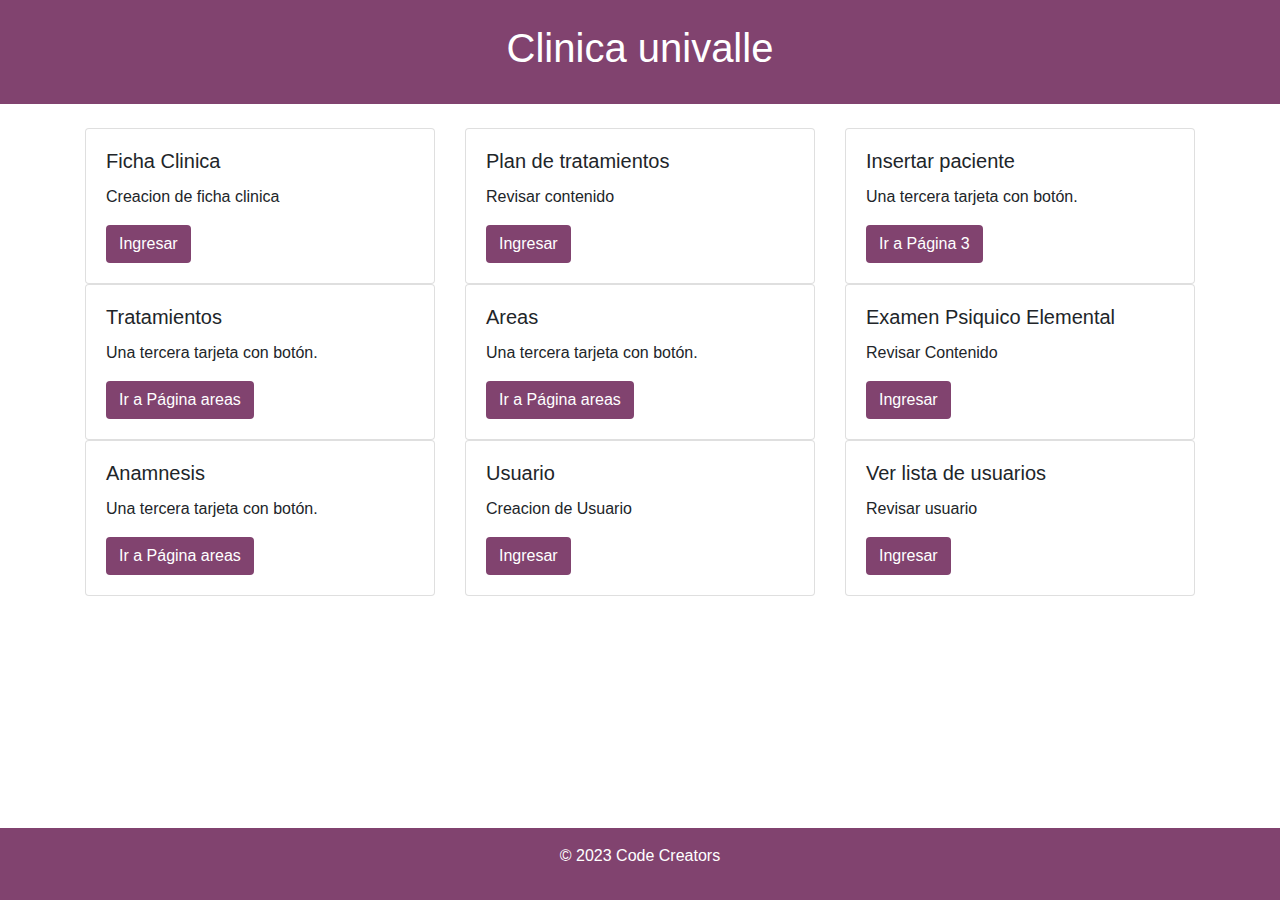
<file: index.html>
<!DOCTYPE html>
<html lang="es">
<head>
    <meta charset="UTF-8">
    <meta name="viewport" content="width=device-width, initial-scale=1.0">
    <title>Menu de navegacion</title>
    <!-- Agrega enlaces a los archivos CSS de Bootstrap -->
    <link rel="stylesheet" href="css/styleIndex.css" type="text/css" media="all">

    <link rel="stylesheet" href="https://maxcdn.bootstrapcdn.com/bootstrap/4.5.2/css/bootstrap.min.css">
</head>
<body>
    <!-- Encabezado -->
    <header class="text-white text-center py-4" id="titulo">
        <h1>Clinica univalle</h1>
    </header>

    <!-- Contenido principal -->
    <div class="container mt-4">
        <div class="row">
            <!-- Tarjeta 1 -->
            <div class="col-md-4">
                <div class="card">
                    
                    <div class="card-body">
                        <h5 class="card-title">Ficha Clinica</h5>
                        <p class="card-text">Creacion de ficha clinica</p>
                        <a href="./php/ficha_clinica/" id="btn1">Ingresar</a>
                    </div>
                </div>
            </div>

            <!-- Tarjeta 2 -->
            <div class="col-md-4">
                <div class="card">
                    
                    <div class="card-body">
                        <h5 class="card-title">Plan de tratamientos</h5>
                        <p class="card-text">Revisar contenido</p>
                        <a href="php/plan_tratamiento/planTratamientos.php" id="btn1">Ingresar</a>
                    </div>
                </div>
            </div>

            <!-- Tarjeta 3 -->
            <div class="col-md-4">
                <div class="card">
                    
                    <div class="card-body">
                        <h5 class="card-title">Insertar paciente</h5>
                        <p class="card-text">Una tercera tarjeta con botón.</p>
                        <a href="php/pacienteNuevoIngreso.php" id="btn1">Ir a Página 3</a>
                    </div>
                </div>
            </div>

            <div class="col-md-4">
                <div class="card">
                    
                    <div class="card-body">
                        <h5 class="card-title">Tratamientos</h5>
                        <p class="card-text">Una tercera tarjeta con botón.</p>
                        <a href="php/tratamientos/" id="btn1">Ir a Página areas</a>
                    </div>
                </div>
            </div>
            <div class="col-md-4">
                <div class="card">
                    
                    <div class="card-body">
                        <h5 class="card-title">Areas</h5>
                        <p class="card-text">Una tercera tarjeta con botón.</p>
                        <a href="php/areas/" id="btn1">Ir a Página areas</a>
                    </div>
                </div>
            </div>
            <div class="col-md-4">
                <div class="card">
                    
                    <div class="card-body">
                        <h5 class="card-title">Examen Psiquico Elemental</h5>
                        <p class="card-text">Revisar Contenido</p>
                        <a href="php/indexExamen.php" id="btn1">Ingresar</a>
                    </div>
                </div>
            </div>
            <div class="col-md-4">
                <div class="card">
                    
                    <div class="card-body">
                        <h5 class="card-title">Anamnesis</h5>
                        <p class="card-text">Una tercera tarjeta con botón.</p>
                        <a href="php/examen_clinico/" id="btn1">Ir a Página areas</a>
                    </div>
                </div>
            </div>

            <!-- Tarjeta 1 -->
            <div class="col-md-4">
                <div class="card">
                    
                    <div class="card-body">
                        <h5 class="card-title">Usuario</h5>
                        <p class="card-text">Creacion de Usuario</p>
                        <a href="php/CreandoUsuario/registrPersona.html" id ="btn1">Ingresar</a>
                    </div>
                </div>
            </div>

            <!-- Tarjeta 2 -->
            <div class="col-md-4">
                <div class="card">
                    
                    <div class="card-body">
                        <h5 class="card-title">Ver lista de usuarios</h5>
                        <p class="card-text">Revisar usuario</p>
                        <a href="php/CreandoUsuario/index.php" id ="btn1">Ingresar</a>
                    </div>
                </div>
            </div>
        </div>
    </div>

    <!-- Pie de página -->
    <footer id="pie" class=" text-white text-center py-3 fixed-bottom">
        <p>&copy; 2023 Code Creators</p>
    </footer>

    <!-- Agrega enlaces a los archivos JS de Bootstrap y jQuery (opcional) -->
    <script src="https://code.jquery.com/jquery-3.5.1.slim.min.js"></script>
    <script src="https://cdn.jsdelivr.net/npm/@popperjs/core@2.5.3/dist/umd/popper.min.js"></script>
    <script src="https://stackpath.bootstrapcdn.com/bootstrap/4.5.2/js/bootstrap.min.js"></script>
</body>
</html>
</file>
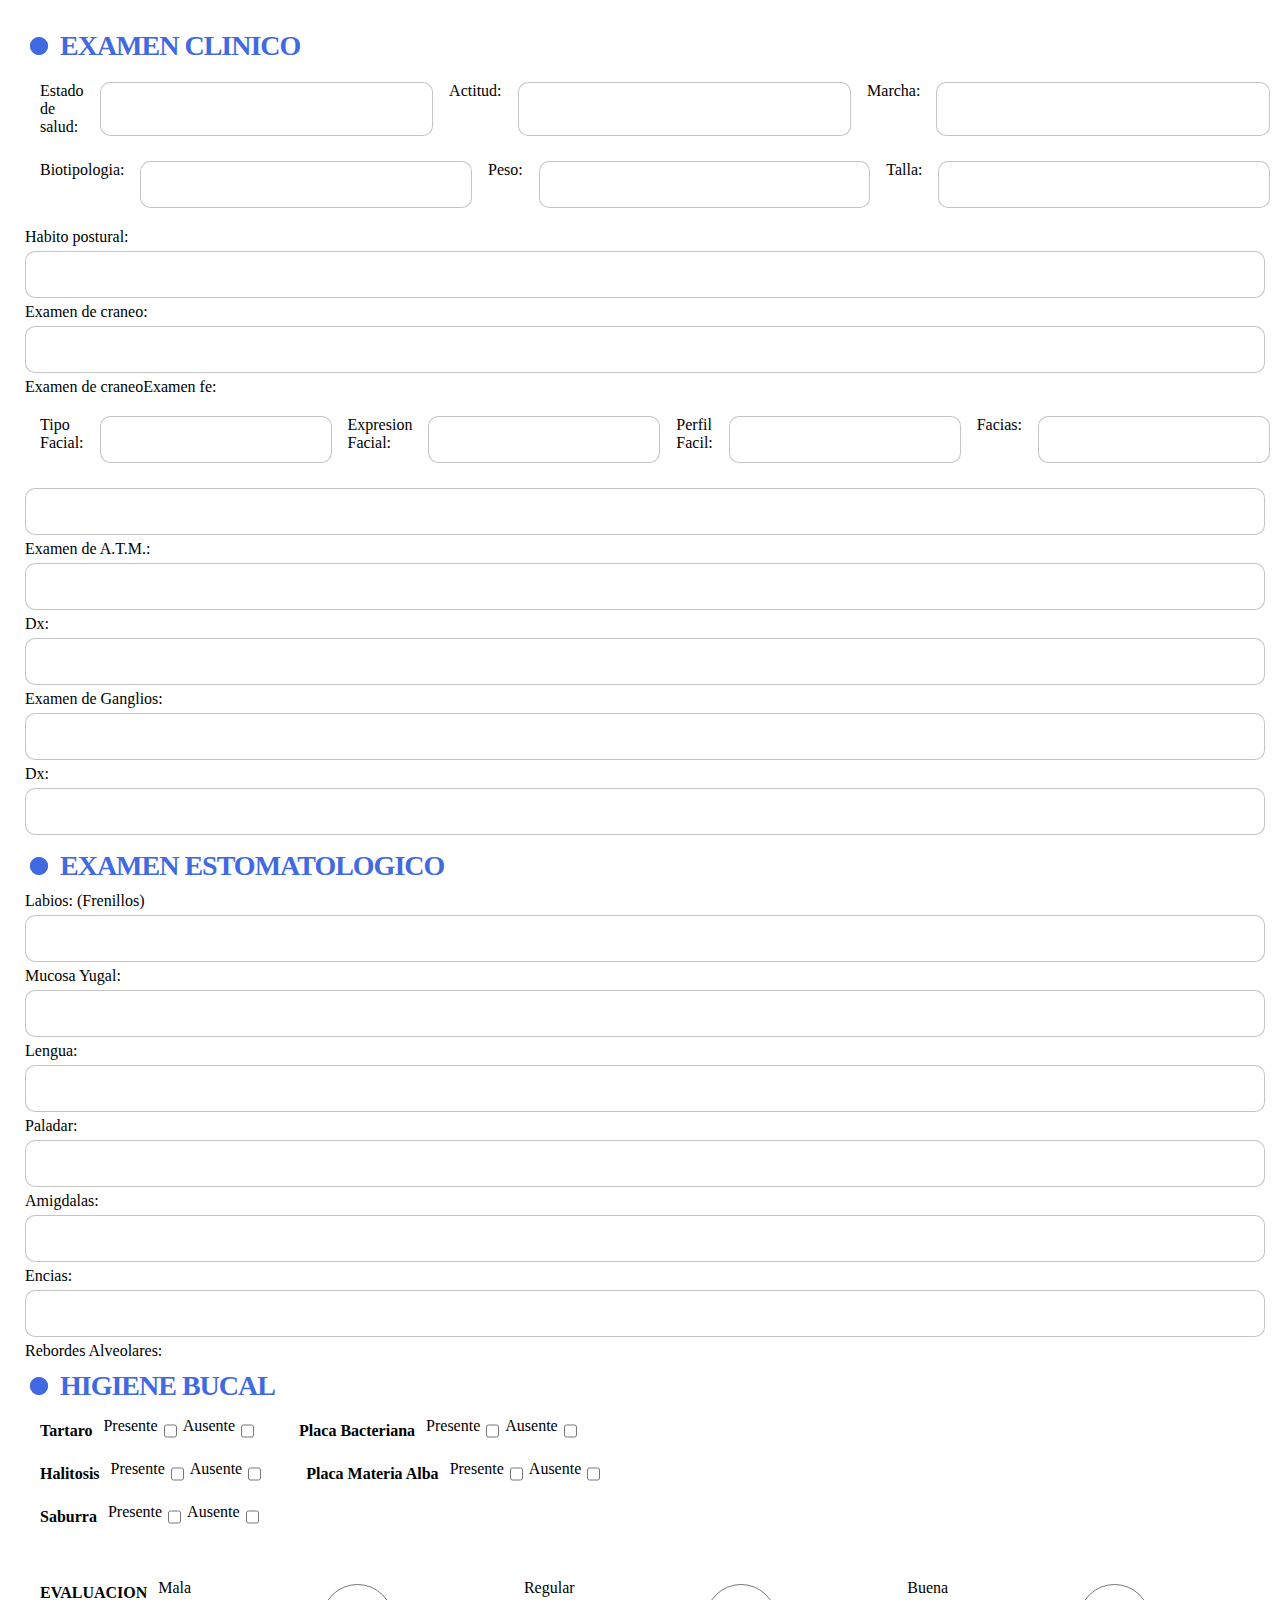
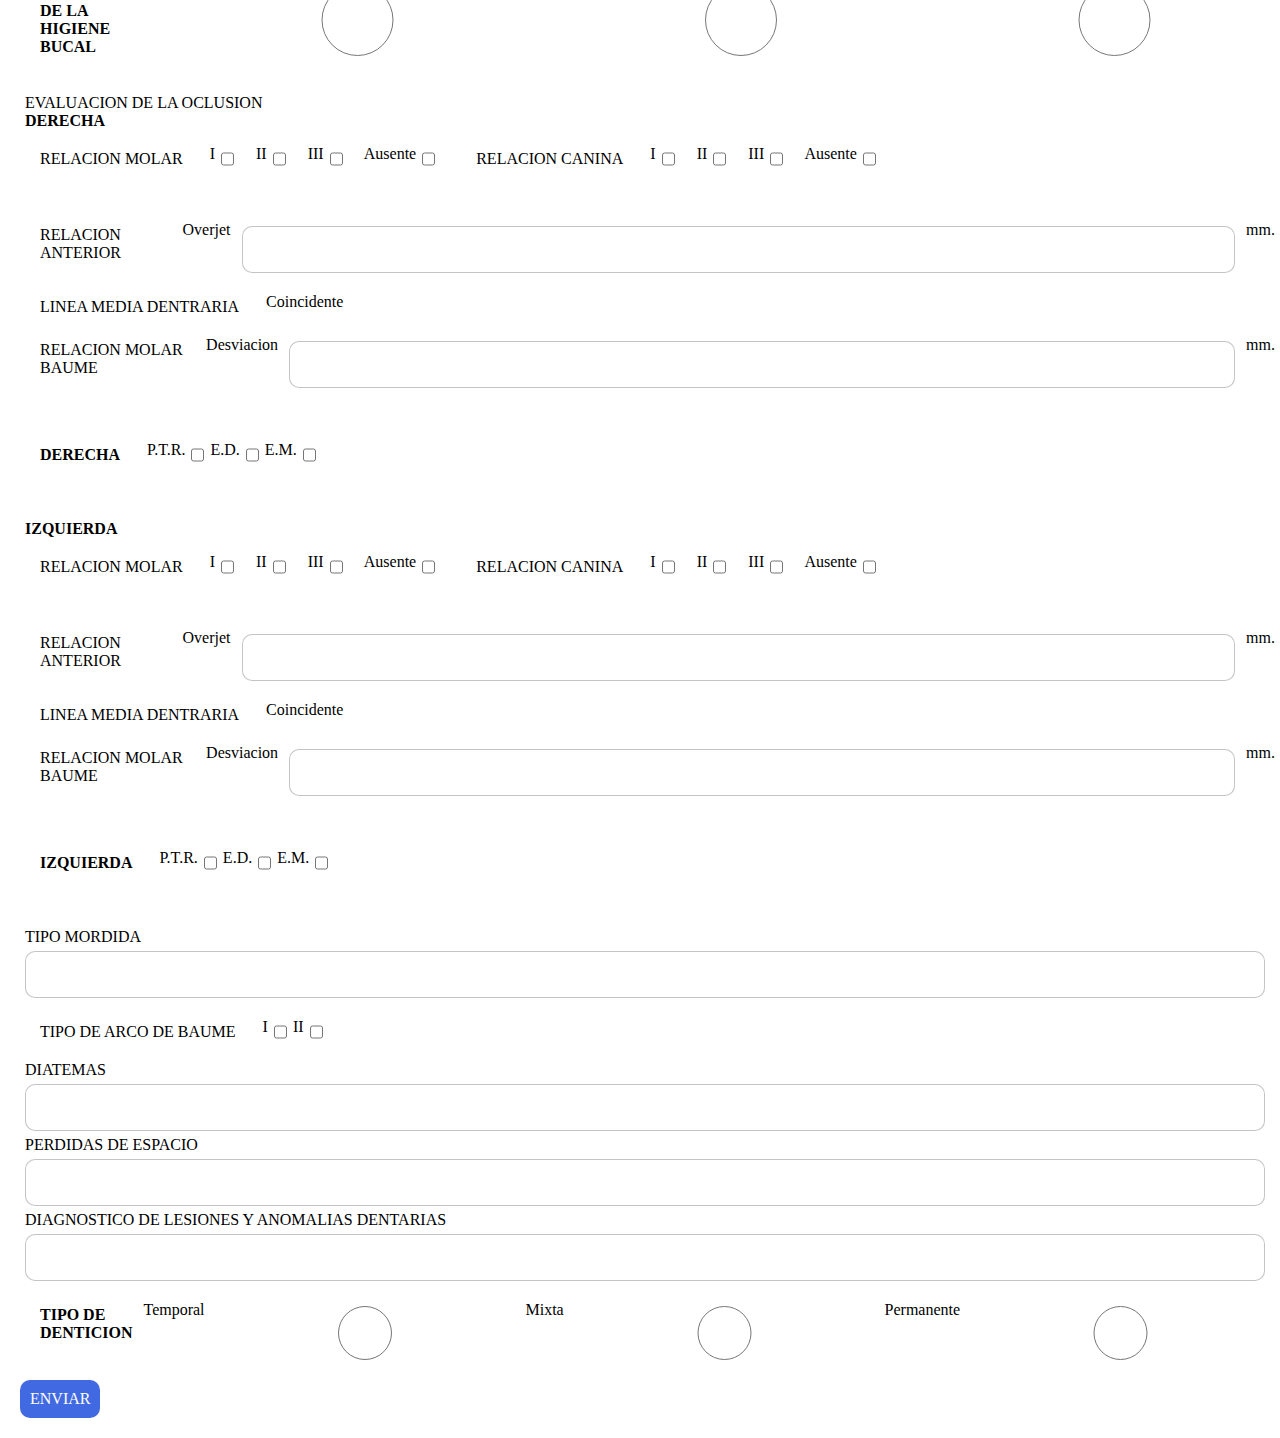
<file: php/forms.html>
<!DOCTYPE html>
<html lang="en">
<head>
    <meta charset="UTF-8">
    <meta name="viewport" content="width=device-width, initial-scale=1.0">
    <title>Formulario1</title>
    <link rel="stylesheet" href="style.css" type="text/css" media="all">

    <style>
    
    </style>
</head>
<body>
    <div class="container">
        <form class="form" method="post">
            <p class="title">EXAMEN CLINICO</p>
            <div class="flex">
                <label>
                    Estado de salud:
                </label>
                <input required="" placeholder="" type="text" class="input" name="EstadoSalud"> 
                <label>
                    Actitud:
                </label>
                <input required="" placeholder="" type="text" class="input">
                <label>
                    Marcha:
                </label>
                <input required="" placeholder="" type="text" class="input">
            </div>
            <div class="flex">
                <label>
                    Biotipologia:
                </label>
                <input required="" placeholder="" type="text" class="input"> 
        
                <label>
                    Peso:
                </label>
                <input required="" placeholder="" type="number" class="input"> 

                <label>
                    Talla:
                </label>
                <input required="" placeholder="" type="number" class="input"> 
            </div>

            <label>
                Habito postural:
            </label>
            <input required="" placeholder="" type="text" class="input"> 
            <label>
                Examen de craneo:
            </label>
            <input required="" placeholder="" type="text" class="input">
            <label>
                Examen de craneoExamen fe:
            </label>

            <div class="flex">
                <label>
                    Tipo Facial:
                </label>
                <input required="" placeholder="" type="text" class="input"> 
        
                <label>
                    Expresion Facial:
                </label>
                <input required="" placeholder="" type="text" class="input"> 

                <label>
                    Perfil Facil:
                </label>
                <input required="" placeholder="" type="text" class="input">

                <label>
                    Facias:
                </label>
                <input required="" placeholder="" type="text" class="input"> 
            </div>

            <input required="" placeholder="" type="text" class="input">
            <label>
                Examen de A.T.M.:
            </label>
            <input required="" placeholder="" type="text" class="input">
            <label>
                Dx:
            </label>
            <input required="" placeholder="" type="text" class="input">
            <label>
                Examen de Ganglios:
            </label>
            <input required="" placeholder="" type="text" class="input">
            <label>
                Dx:
            </label>
            <input required="" placeholder="" type="text" class="input">

            <p class="title">EXAMEN ESTOMATOLOGICO</p>
            <label>
                Labios: (Frenillos)
            </label>
            <input required="" placeholder="" type="text" class="input">
            <label>
                Mucosa Yugal:
            </label>
            <input required="" placeholder="" type="text" class="input">
            <label>
                Lengua:
            </label>
            <input required="" placeholder="" type="text" class="input">
            <label>
                Paladar:
            </label>
            <input required="" placeholder="" type="text" class="input">
            <label>
                Amigdalas: 
            </label>
            <input required="" placeholder="" type="text" class="input">
            <label>
                Encias:
            </label>
            <input required="" placeholder="" type="text" class="input">
            <label>
                Rebordes Alveolares:
            </label>
            
            <p class="title">HIGIENE BUCAL</p>

            <div class="flex">
                <label>
                    <b>Tartaro</b> 
                 </label>
                 Presente <input required="" placeholder="" type="checkbox"> 
                 Ausente <input required="" placeholder="" type="checkbox">
                 &nbsp;&nbsp;&nbsp;&nbsp;&nbsp;&nbsp;&nbsp;
                <label>
                   <b>Placa Bacteriana</b> 
                </label>
                Presente <input required="" placeholder="" type="checkbox"> 
                Ausente <input required="" placeholder="" type="checkbox">
                 
            </div>
            
            <div class="flex">
                <label>
                    <b>Halitosis</b> 
                 </label>
                 Presente <input required="" placeholder="" type="checkbox"> 
                 Ausente <input required="" placeholder="" type="checkbox">
                 &nbsp;&nbsp;&nbsp;&nbsp;&nbsp;&nbsp;&nbsp;
                 <label>
                    <b>Placa Materia Alba</b> 
                 </label>
                 Presente <input required="" placeholder="" type="checkbox"> 
                 Ausente <input required="" placeholder="" type="checkbox">
            </div>
            <div class="flex">
                <label>
                    <b>Saburra</b> 
                 </label>
                 Presente <input required="" placeholder="" type="checkbox"> 
                 Ausente <input required="" placeholder="" type="checkbox">
            </div>
            
            </br>
            <div class="flex">
                <label>
                    <b>EVALUACION DE LA HIGIENE BUCAL</b> 
                    &nbsp;&nbsp;&nbsp;
                 </label>
                 Mala<input required="" placeholder="" type="radio" class="input" name="hig">
                 Regular<input required="" placeholder="" type="radio" class="input" name="hig">
                 Buena<input required="" placeholder="" type="radio" class="input" name="hig">
            </div>
            </br>
            <label>
                    EVALUACION DE LA OCLUSION
            </label>
            </br>
            <label>
                <b>DERECHA</b> 
             </label>
            <div class="flex">
                <label>
                    RELACION MOLAR
                 </label>
                 &nbsp;&nbsp;&nbsp;
                 I <input required="" placeholder="" type="checkbox">
                 &nbsp;&nbsp;&nbsp; 
                 II <input required="" placeholder="" type="checkbox">
                 &nbsp;&nbsp;&nbsp;
                 III <input required="" placeholder="" type="checkbox">
                 &nbsp;&nbsp;&nbsp; 
                 Ausente <input required="" placeholder="" type="checkbox">
                 &nbsp;&nbsp;&nbsp;&nbsp;&nbsp;&nbsp;
                 <label>
                    RELACION CANINA
                 </label>
                 &nbsp;&nbsp;&nbsp;
                 I <input required="" placeholder="" type="checkbox">
                 &nbsp;&nbsp;&nbsp; 
                 II <input required="" placeholder="" type="checkbox">
                 &nbsp;&nbsp;&nbsp;
                 III <input required="" placeholder="" type="checkbox">
                 &nbsp;&nbsp;&nbsp; 
                 Ausente <input required="" placeholder="" type="checkbox">
            </div>
        </br>
            <div class="flex">
                <label>
                    RELACION ANTERIOR
                </label>
                Overjet<input required="" placeholder="" type="text" class="input">mm.
            </div>
            <div class="flex">
                <label>
                    LINEA MEDIA DENTRARIA 
                </label>&nbsp;&nbsp;&nbsp;
                Coincidente
            </div>
            <div class="flex">
                <label>
                    RELACION MOLAR BAUME 
                </label>
                Desviacion<input required="" placeholder="" type="text" class="input">mm.
            </div>
            <br>
            <div class="flex">
                <label>
                    <b>DERECHA</b> 
                 </label>&nbsp;&nbsp;&nbsp;
                 P.T.R. <input required="" placeholder="" type="checkbox"> 
                 E.D. <input required="" placeholder="" type="checkbox">
                 E.M. <input required="" placeholder="" type="checkbox">
            </div>
            <br><br>


            <label>
                <b>IZQUIERDA</b> 
             </label>
            <div class="flex">
                <label>
                    RELACION MOLAR
                 </label>
                 &nbsp;&nbsp;&nbsp;
                 I <input required="" placeholder="" type="checkbox">
                 &nbsp;&nbsp;&nbsp; 
                 II <input required="" placeholder="" type="checkbox">
                 &nbsp;&nbsp;&nbsp;
                 III <input required="" placeholder="" type="checkbox">
                 &nbsp;&nbsp;&nbsp; 
                 Ausente <input required="" placeholder="" type="checkbox">
                 &nbsp;&nbsp;&nbsp;&nbsp;&nbsp;&nbsp;
                 <label>
                    RELACION CANINA
                 </label>
                 &nbsp;&nbsp;&nbsp;
                 I <input required="" placeholder="" type="checkbox">
                 &nbsp;&nbsp;&nbsp; 
                 II <input required="" placeholder="" type="checkbox">
                 &nbsp;&nbsp;&nbsp;
                 III <input required="" placeholder="" type="checkbox">
                 &nbsp;&nbsp;&nbsp; 
                 Ausente <input required="" placeholder="" type="checkbox">
            </div>
        </br>
            <div class="flex">
                <label>
                    RELACION ANTERIOR
                </label>
                Overjet<input required="" placeholder="" type="text" class="input">mm.
            </div>
            <div class="flex">
                <label>
                    LINEA MEDIA DENTRARIA 
                </label>&nbsp;&nbsp;&nbsp;
                Coincidente
            </div>
            <div class="flex">
                <label>
                    RELACION MOLAR BAUME 
                </label>
                Desviacion<input required="" placeholder="" type="text" class="input">mm.
            </div>
            <br>
            <div class="flex">
                <label>
                    <b>IZQUIERDA</b> 
                 </label>&nbsp;&nbsp;&nbsp;
                 P.T.R. <input required="" placeholder="" type="checkbox"> 
                 E.D. <input required="" placeholder="" type="checkbox">
                 E.M. <input required="" placeholder="" type="checkbox">
            </div>
            <br><br>

            <label>
                TIPO MORDIDA
            </label>
            <input required="" placeholder="" type="text" class="input">
            <div class="flex">
                <label>
                    TIPO DE ARCO DE BAUME 
                 </label>&nbsp;&nbsp;&nbsp;
                 I <input required="" placeholder="" type="checkbox"> 
                 II <input required="" placeholder="" type="checkbox">
            </div>
            <label>
                DIATEMAS
            </label>
            <input required="" placeholder="" type="text" class="input">
            <label>
                PERDIDAS DE ESPACIO
            </label>
            <input required="" placeholder="" type="text" class="input">
            <label>
                DIAGNOSTICO DE LESIONES Y ANOMALIAS DENTARIAS
            </label>
            <input required="" placeholder="" type="text" class="input">

            <div class="flex">
                <label>
                    <b>TIPO DE DENTICION</b> 
                    &nbsp;&nbsp;&nbsp;
                 </label>
                 Temporal<input required="" placeholder="" type="radio" class="input" name="dete">
                 Mixta<input required="" placeholder="" type="radio" class="input" name="dete">
                 Permanente<input required="" placeholder="" type="radio" class="input" name="dete">
            </div>
          

            
            <button class="submit" name="Enviar">ENVIAR</button>
           
        </form>
    </div>

</body>

</html>
</file>
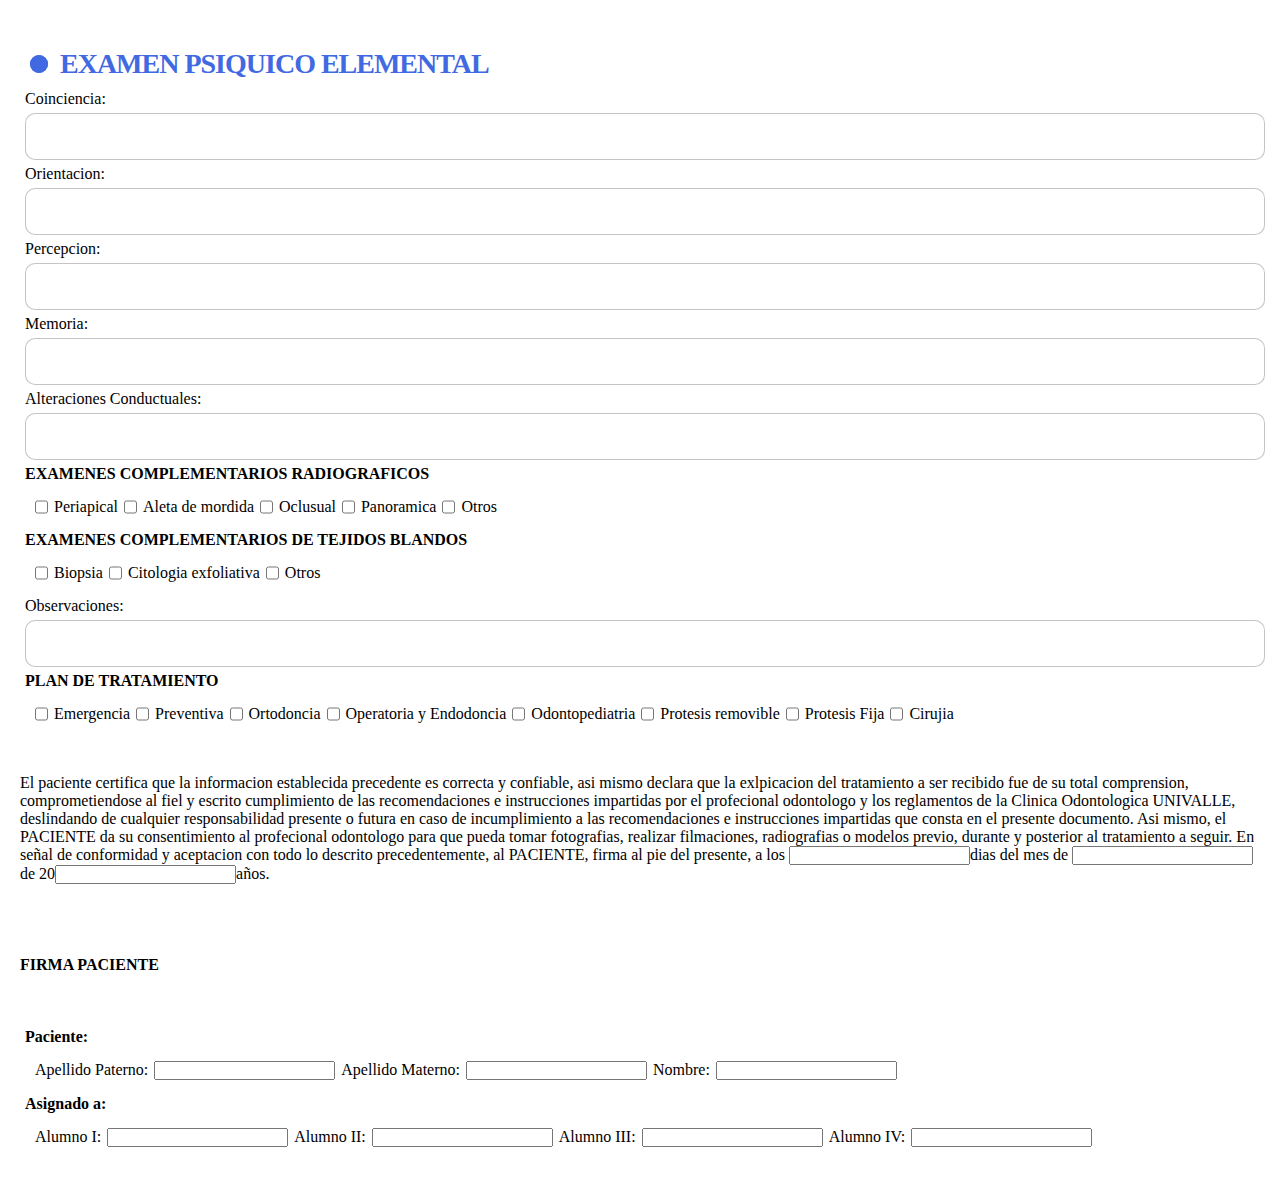
<file: php/forms1.html>
<!DOCTYPE html>
<html lang="en">
<head>
    <meta charset="UTF-8">
    <meta name="viewport" content="width=device-width, initial-scale=1.0">
    <title>Formulario2</title>
    <link rel="stylesheet" href="stylelog.css" type="text/css" media="all">
    &nbsp;
    <style>
    
    </style>
</head>
<body>
    <div class="container">
        <form class="form">
            <p class="title">EXAMEN PSIQUICO ELEMENTAL</p>
           
                <label>
                    Coinciencia:
                </label>
                <input required="" placeholder="" type="text" class="input"> 
                <label>
                    Orientacion:
                </label>
                <input required="" placeholder="" type="text" class="input">
                <label>
                    Percepcion:
                </label>
                <input required="" placeholder="" type="text" class="input">
                <label>
                    Memoria:
                </label>
                <input required="" placeholder="" type="text" class="input">
                <label>
                    Alteraciones Conductuales:
                </label>
                <input required="" placeholder="" type="text" class="input">

                <label>
                    <b>EXAMENES COMPLEMENTARIOS RADIOGRAFICOS</b> 
                 </label>
                <div class="flex">
                    
                    <input required="" placeholder="" type="checkbox">Periapical 
                    <input required="" placeholder="" type="checkbox">Aleta de mordida
                    <input required="" placeholder="" type="checkbox"> Oclusual
                    <input required="" placeholder="" type="checkbox">Panoramica
                    <input required="" placeholder="" type="checkbox">Otros
                </div>

                <label>
                    <b>EXAMENES COMPLEMENTARIOS DE TEJIDOS BLANDOS</b> 
                 </label>
                <div class="flex">
                    
                    <input required="" placeholder="" type="checkbox">Biopsia 
                    <input required="" placeholder="" type="checkbox">Citologia exfoliativa
                    <input required="" placeholder="" type="checkbox"> Otros
                </div>
                <label>Observaciones:</label>
                <input required="" placeholder="" type="text" class="input">

                <label>
                    <b>PLAN DE TRATAMIENTO</b> 
                 </label>
                <div class="flex">
                    
                    <input required="" placeholder="" type="checkbox">Emergencia 
                    <input required="" placeholder="" type="checkbox">Preventiva
                    <input required="" placeholder="" type="checkbox">Ortodoncia
                    <input required="" placeholder="" type="checkbox">Operatoria y Endodoncia 
                    <input required="" placeholder="" type="checkbox">Odontopediatria
                    <input required="" placeholder="" type="checkbox">Protesis removible
                    <input required="" placeholder="" type="checkbox">Protesis Fija
                    <input required="" placeholder="" type="checkbox">Cirujia
                </div>

                <br><br>
                <div>
                    <p>El paciente certifica que la informacion establecida precedente es correcta y confiable, asi mismo declara que la exlpicacion del tratamiento a ser recibido fue de su total comprension, comprometiendose al fiel y escrito
                        cumplimiento de las recomendaciones e instrucciones impartidas por el profecional odontologo y los reglamentos de la Clinica Odontologica UNIVALLE, deslindando de cualquier responsabilidad presente o futura en caso de incumplimiento a las
                        recomendaciones e instrucciones impartidas que consta en el presente documento.
                        Asi mismo, el PACIENTE da su consentimiento al profecional odontologo para que pueda tomar fotografias, realizar filmaciones, radiografias o modelos previo, durante y posterior al tratamiento a seguir.
                        En señal de conformidad y aceptacion con todo lo descrito precedentemente, al PACIENTE, firma al pie del presente, a los <input type="text" width="5px">dias del mes de <input type="text" width="15px"> de 20<input type="text" width="5px">años.  
                    </p>
                </div>
                <br><br><br><br>

                <b>FIRMA PACIENTE</b>                
                <br><br><br><br>
                <label>
                    <b>Paciente:</b> 
                 </label>
                <div class="flex">
                    
                    Apellido Paterno: <input required="" placeholder="" type="input"> 
                    Apellido Materno: <input required="" placeholder="" type="input">
                    Nombre: <input required="" placeholder="" type="input"> 
                </div>

                <label>
                    <b>Asignado a:</b> 
                 </label>
                <div class="flex">
                    
                    Alumno I:<input required="" placeholder="" type="input"> 
                    Alumno II:<input required="" placeholder="" type="input">
                    Alumno III:<input required="" placeholder="" type="input">
                    Alumno IV:<input required="" placeholder="" type="input">
                </div>
        </form>
       
    </div>
    
</body>

</html>
</file>
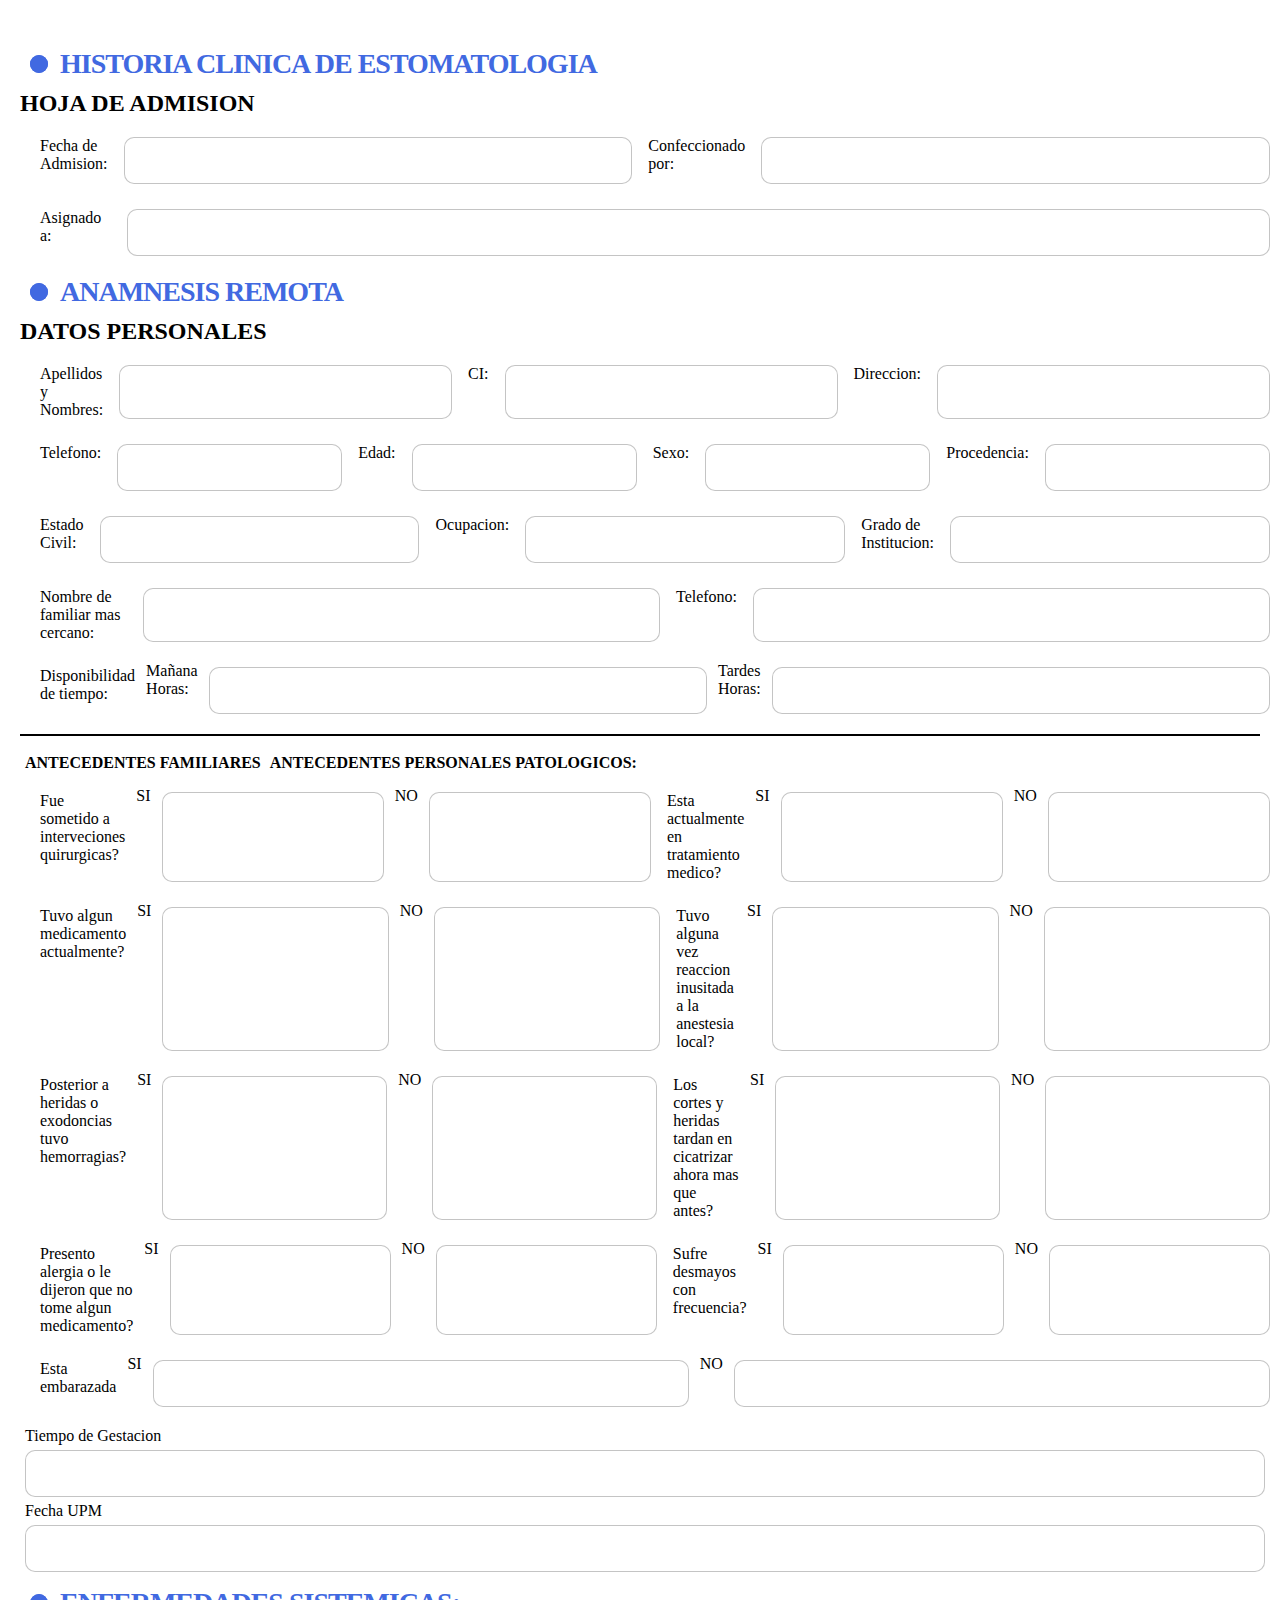
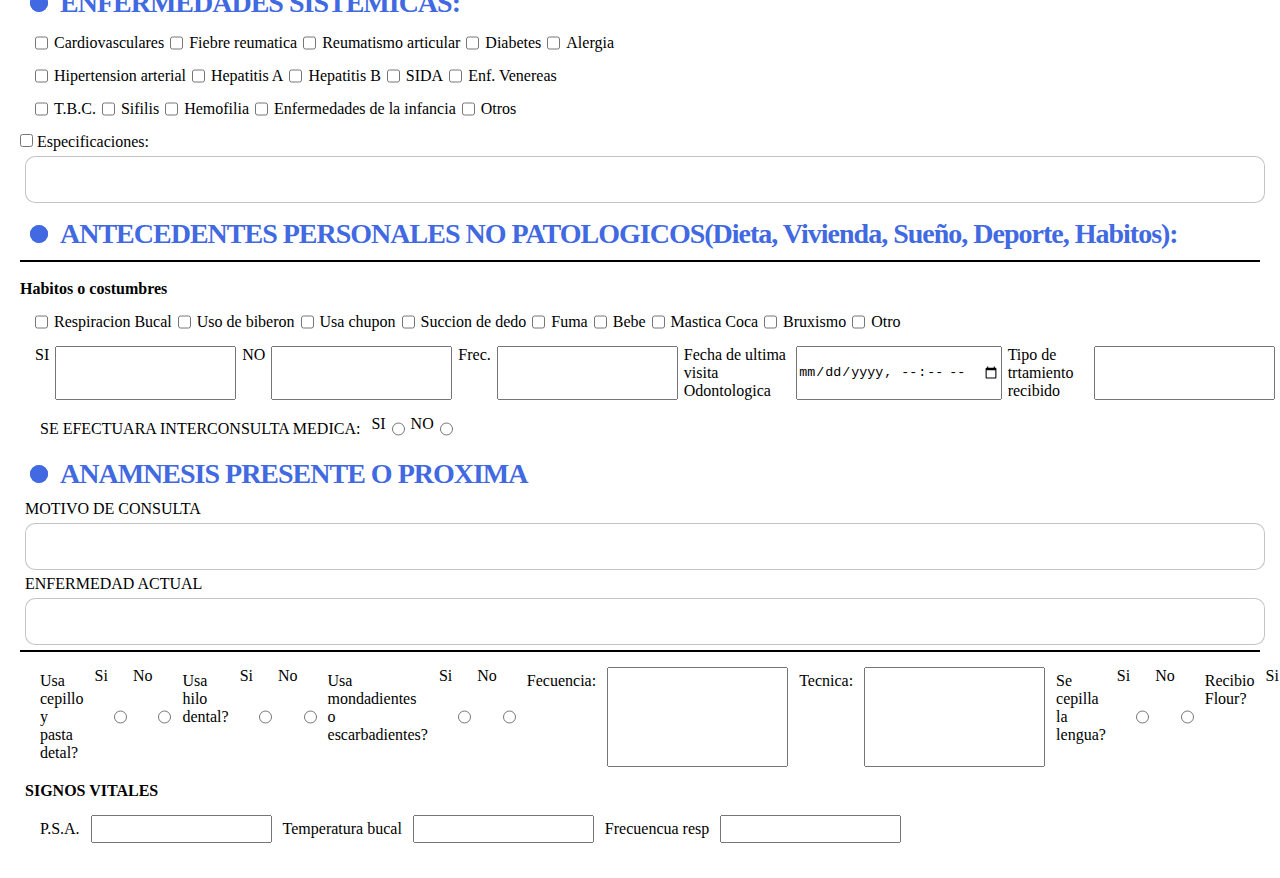
<file: php/forms2.html>
<!DOCTYPE html>
<html lang="en">
<head>
    <meta charset="UTF-8">
    <meta name="viewport" content="width=device-width, initial-scale=1.0">
    <title>Formulario3</title>
    <link rel="stylesheet" href="stylelog.css" type="text/css" media="all">
    &nbsp;
    <style>
    
    </style>
</head>
<body>
    <div class="container">
        <form class="form">
            <h1 class="title">HISTORIA CLINICA DE ESTOMATOLOGIA</h1>
            <h2>HOJA DE ADMISION</h2>
                <div class="flex">
                    <label>
                        Fecha de Admision:
                    </label>
                    <input required="" placeholder="" type="text" class="input">
                    <label>
                        Confeccionado por:
                    </label>
                    <input required="" placeholder="" type="text" class="input">
                </div>

                <div class="flex">
                    <label>
                        Asignado a:
                    </label>
                    <input required="" placeholder="" type="text" class="input">
                </div>
                
                 <h3 class="title">ANAMNESIS REMOTA</h3>
                 <h2>DATOS PERSONALES</h2>

                 <div class="flex">
                    <label>
                        Apellidos y Nombres:
                    </label>
                    <input required="" placeholder="" type="text" class="input">
                    <label>
                        CI:
                    </label>
                    <input required="" placeholder="" type="text" class="input">
                    <label>
                        Direccion:
                    </label>
                    <input required="" placeholder="" type="text" class="input">
                    
                    
                    
                    
                </div>
                <div class="flex">
                    <label>
                        Telefono:
                    </label>
                    <input required="" placeholder="" type="number" class="input">
                    <label>
                        Edad:
                    </label>
                    <input required="" placeholder="" type="number" class="input">
                    <label>
                        Sexo:
                    </label>
                    <input required="" placeholder="" type="text" class="input">
                    <label>
                        Procedencia:
                    </label>
                    <input required="" placeholder="" type="text" class="input">
                </div>
                <div class="flex">
                    <label>
                        Estado Civil:
                    </label>
                    <input required="" placeholder="" type="text" class="input">
                    <label>
                        Ocupacion:
                    </label>
                    <input required="" placeholder="" type="text" class="input">
                    <label>
                        Grado de Institucion:
                    </label>
                    <input required="" placeholder="" type="text" class="input">
                    
                </div>
                <div class="flex">
                    <label>
                        Nombre de familiar mas cercano:
                    </label>
                    <input required="" placeholder="" type="text" class="input">
                    <label>
                        Telefono:
                    </label>
                    <input required="" placeholder="" type="number" class="input">
                </div>
                
                <div class="flex">
                    <label>
                        Disponibilidad de tiempo:
                    </label>
                    Mañana Horas: <input required="" placeholder="" type="text" class="input">
                    Tardes Horas: <input required="" placeholder="" type="text" class="input">
                </div>
                
                <hr size="2px" color="black" />
<br>
                <label>
                    <b>ANTECEDENTES FAMILIARES</b>
                </label>
                <b>ANTECEDENTES PERSONALES PATOLOGICOS:</b>
                <div class="flex">
                    <label>
                        Fue sometido a interveciones quirurgicas?
                    </label>
                    SI <input required="" placeholder="" type="text" class="input" >
                    NO <input required="" placeholder="" type="text" class="input" >
                    <label>
                        Esta actualmente en tratamiento medico?
                    </label>
                    SI <input required="" placeholder="" type="text" class="input" width="20px">
                    NO <input required="" placeholder="" type="text" class="input" width="20px">
                </div>
                <div class="flex">
                    <label>
                        Tuvo algun medicamento actualmente?
                    </label>
                    SI <input required="" placeholder="" type="text" class="input" >
                    NO <input required="" placeholder="" type="text" class="input" >
                    <label>
                        Tuvo alguna vez reaccion inusitada a la anestesia local?
                    </label>
                    SI <input required="" placeholder="" type="text" class="input" width="20px">
                    NO <input required="" placeholder="" type="text" class="input" width="20px">
                </div>
                <div class="flex">
                    <label>
                        Posterior a heridas o exodoncias tuvo hemorragias?
                    </label>
                    SI <input required="" placeholder="" type="text" class="input" >
                    NO <input required="" placeholder="" type="text" class="input" >
                    <label>
                        Los cortes y heridas tardan en cicatrizar ahora mas que antes?
                    </label>
                    SI <input required="" placeholder="" type="text" class="input" width="20px">
                    NO <input required="" placeholder="" type="text" class="input" width="20px">
                </div>
                <div class="flex">
                    <label>
                       Presento alergia o le dijeron que no tome algun medicamento?
                    </label>
                    SI <input required="" placeholder="" type="text" class="input" >
                    NO <input required="" placeholder="" type="text" class="input" >
                    <label>
                        Sufre desmayos con frecuencia?
                    </label>
                    SI <input required="" placeholder="" type="text" class="input" width="20px">
                    NO <input required="" placeholder="" type="text" class="input" width="20px">
                </div>
                <div class="flex">
                    <label>
                       Esta embarazada
                    </label>
                    SI <input required="" placeholder="" type="text" class="input" >
                    NO <input required="" placeholder="" type="text" class="input" >
                </div>
                <label>
                    Tiempo de Gestacion
                </label>
                <input required="" placeholder="" type="text" class="input" width="20px">
                <label>
                    Fecha UPM
                </label>
                <input required="" placeholder="" type="text" class="input" width="20px">
                <p class="title">ENFERMEDADES SISTEMICAS:</p>
                <div class="flex">
                    
                    <input required="" placeholder="" type="checkbox">Cardiovasculares 
                    <input required="" placeholder="" type="checkbox">Fiebre reumatica
                    <input required="" placeholder="" type="checkbox">Reumatismo articular
                    <input required="" placeholder="" type="checkbox">Diabetes
                    <input required="" placeholder="" type="checkbox">Alergia
                </div>
                <div class="flex">
                    
                    <input required="" placeholder="" type="checkbox">Hipertension arterial 
                    <input required="" placeholder="" type="checkbox">Hepatitis A
                    <input required="" placeholder="" type="checkbox">Hepatitis B
                    <input required="" placeholder="" type="checkbox">SIDA
                    <input required="" placeholder="" type="checkbox">Enf. Venereas
                </div>
                <div class="flex">
                    
                    <input required="" placeholder="" type="checkbox">T.B.C. 
                    <input required="" placeholder="" type="checkbox">Sifilis
                    <input required="" placeholder="" type="checkbox">Hemofilia
                    <input required="" placeholder="" type="checkbox">Enfermedades de la infancia
                    <input required="" placeholder="" type="checkbox">Otros
                </div>
                <input required="" placeholder="" type="checkbox"> Especificaciones: <input class="input" type="text">
                <p class="title">ANTECEDENTES PERSONALES NO PATOLOGICOS(Dieta, Vivienda, Sueño, Deporte, Habitos):</p>
                <hr size="2px" color="black" />
                <br>
                <h4>Habitos o costumbres</h4>
                <div class="flex">
                    
                    <input required="" placeholder="" type="checkbox">Respiracion Bucal 
                    <input required="" placeholder="" type="checkbox">Uso de biberon 
                    <input required="" placeholder="" type="checkbox">Usa chupon
                    <input required="" placeholder="" type="checkbox">Succion de dedo
                    <input required="" placeholder="" type="checkbox">Fuma
                    <input required="" placeholder="" type="checkbox">Bebe 
                    <input required="" placeholder="" type="checkbox">Mastica Coca
                    <input required="" placeholder="" type="checkbox">Bruxismo
                    <input required="" placeholder="" type="checkbox">Otro
                </div>
                <div class="flex">
                    
                    SI <input required="" placeholder="" type="text"> 
                    NO <input required="" placeholder="" type="text">
                    Frec.<input required="" placeholder="" type="text"> 
                    Fecha de ultima visita Odontologica <input required="" placeholder="" type="datetime-local">
                    Tipo de trtamiento recibido <input required="" placeholder="" type="text">
                </div>
                <div class="flex">
                    <label>SE EFECTUARA INTERCONSULTA MEDICA: </label>
                    SI <input required="" placeholder="" type="radio" name="DESI"> 
                    NO <input required="" placeholder="" type="radio" name="DESI">
                </div>

                <p class="title">ANAMNESIS PRESENTE O PROXIMA</p>
                <label>MOTIVO DE CONSULTA</label>
                <input class="input" type="text">
                <label>ENFERMEDAD ACTUAL</label>
                <input class="input" type="text">
                <hr size="2px" color="black" />

                <div class="flex">
                    <label>Usa cepillo y pasta detal? </label>
                    Si <input type="radio" name="cepi">
                    No <input type="radio" name="cepi">
                    <label>Usa hilo dental? </label>
                    Si <input type="radio" name="hilo">
                    No <input type="radio" name="hilo">
                    <label>Usa mondadientes o escarbadientes? </label>
                    Si <input type="radio" name="mon">
                    No <input type="radio" name="mon">
                    <label>Fecuencia: </label>
                    <input type="text">
                    <label>Tecnica: </label>
                    <input type="text">
                    <label>Se cepilla la lengua? </label>
                    Si <input type="radio" name="len">
                    No <input type="radio" name="leng">
                    <label>Recibio Flour? </label>
                    Si <input type="radio" name="flou">
                    No <input type="radio" name="flou">
                    <label>Cuando: </label>
                    <input type="text">
                    <label>Via de Adm.: </label>
                    <input type="text">
                </div>

                <label>
                    <b>SIGNOS VITALES</b> 
                 </label>
                <div class="flex">
                    <label>P.S.A.</label>
                    <input required="" placeholder="" type="text">
                    <label>Temperatura bucal</label> 
                    <input required="" placeholder="" type="text">
                    <label>Frecuencua resp</label>
                    <input required="" placeholder="" type="text">
                </div>
                
        </form>
       
    </div>
    
</body>

</html>
</file>
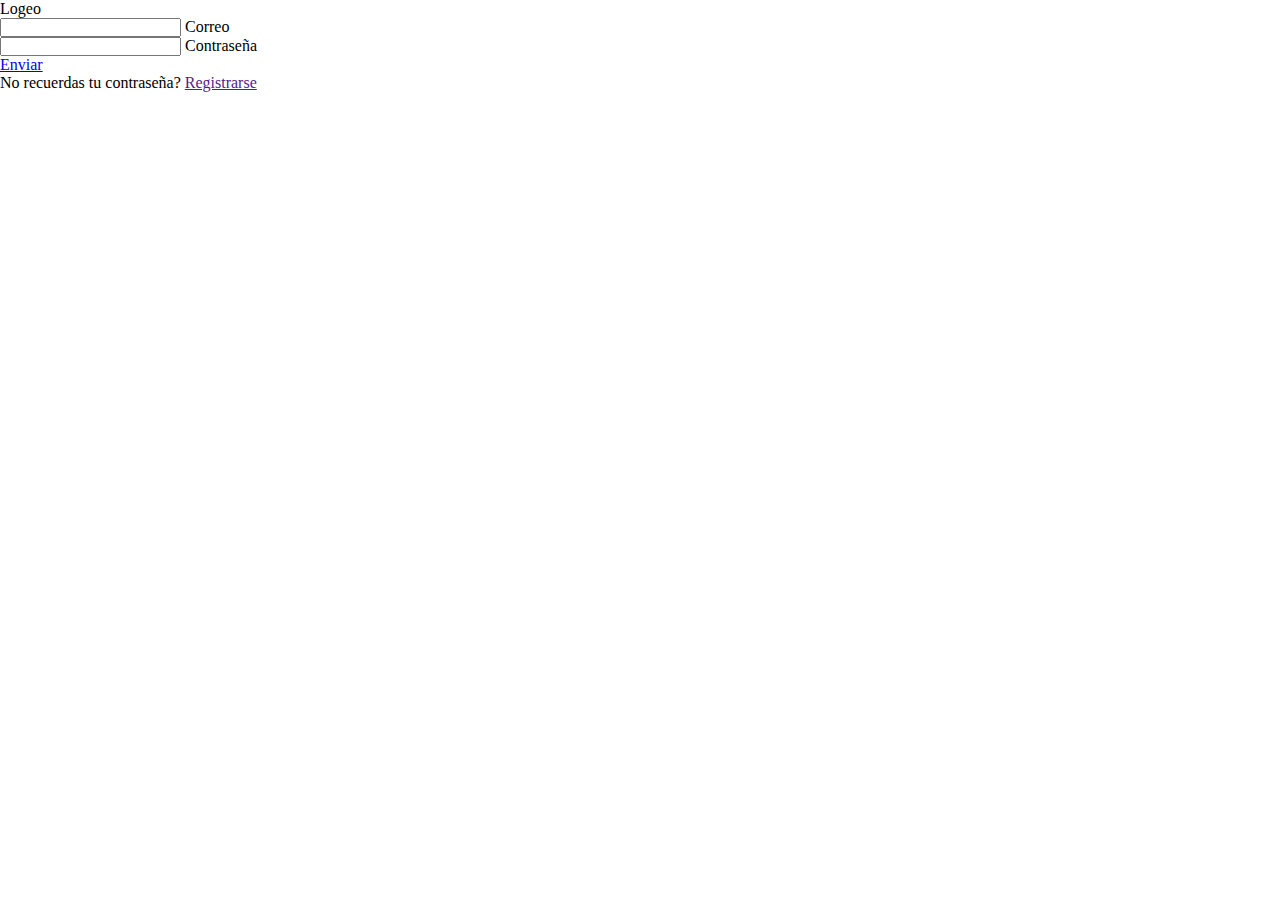
<file: php/log.html>
<!DOCTYPE html>
<html lang="en">
<head>
    <meta charset="UTF-8">
    <meta name="viewport" content="width=device-width, initial-scale=1.0">
    <title>Document</title>

    <link rel="stylesheet" href="stylelog.css" type="text/css" media="all">
</head>
<body>
    <div class="login-box">
        <p>Logeo</p>
        <form>
          <div class="user-box">
            <input required="" name="" type="text">
            <label>Correo</label>
          </div>
          <div class="user-box">
            <input required="" name="" type="password">
            <label>Contraseña</label>
          </div>
          <a href="forms.html">
            <span></span>
            <span></span>
            <span></span>
            <span></span>
            Enviar
          </a>
        </form>
        <p>No recuerdas tu contraseña? <a href="" class="a2">Registrarse</a></p>
      </div>
</body>
</html>
</file>
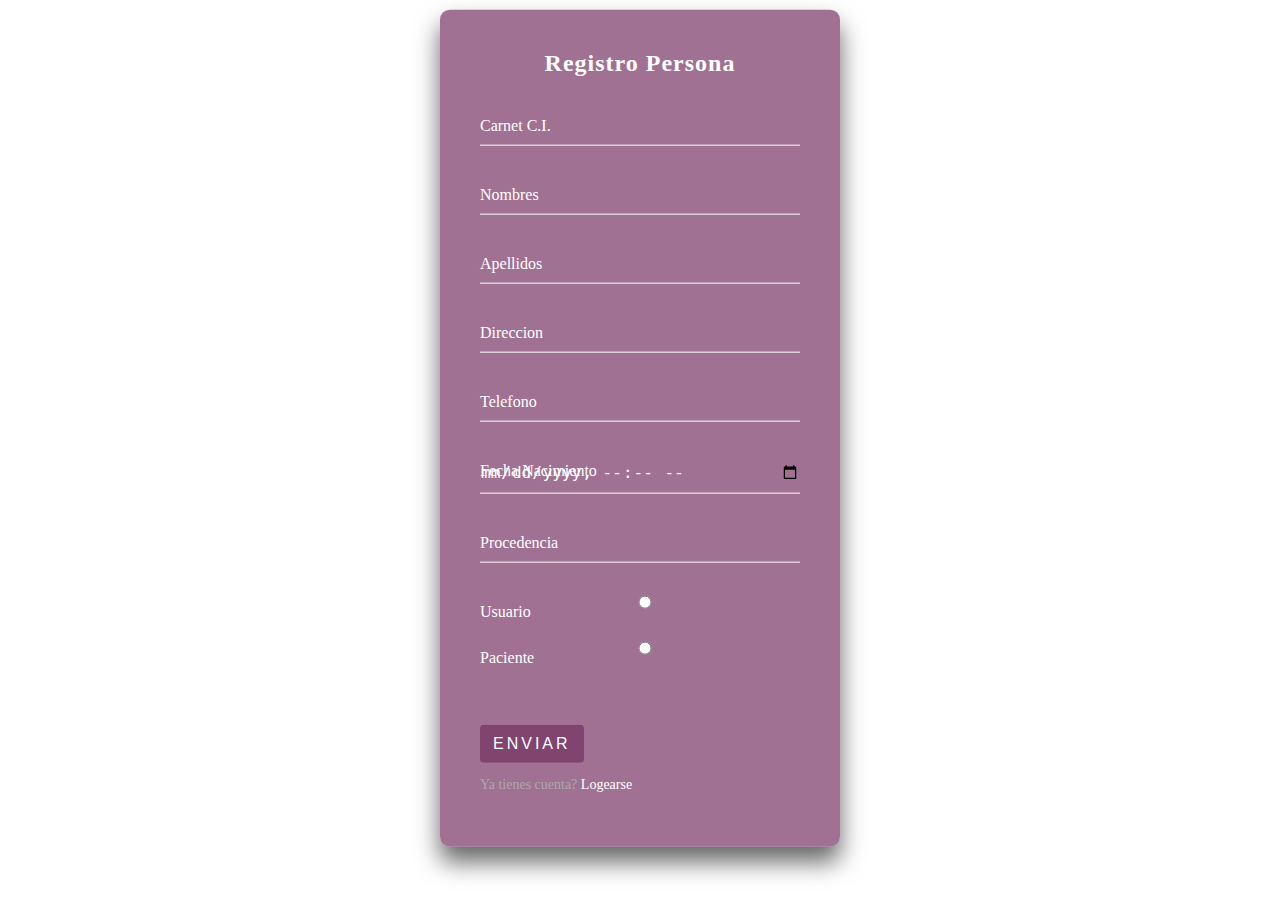
<file: php/CreandoUsuario/registrPersona.html>
<!DOCTYPE html>
<html lang="en">
<head>
    <meta charset="UTF-8">
    <meta name="viewport" content="width=device-width, initial-scale=1.0">
    <title>Document</title>

    <link rel="stylesheet" href="styleRegPerso.css" type="text/css" media="all">
    <link rel="stylesheet" href="../../css/styleForm.css" type="text/css" media="all">
    <link rel="stylesheet" href="../../css/styleBotones.css" type="text/css" media="all">
</head>
<body>
    <div class="login-box" id="form1">
        <p>Registro Persona</p>
        <form class="form" method="post" action="envioRegistrPerson.php" >
          <div class="user-box">
            <input required="" name="CI" type="text">
            <label>Carnet C.I.</label>
          </div>
          <div class="user-box">
            <input required="" name="Nombres" type="text">
            <label>Nombres</label>
          </div>
          <div class="user-box">
            <input required="" name="Apellidos" type="text">
            <label>Apellidos</label>
          </div>
          <div class="user-box">
            <input required="" name="Direccion" type="text">
            <label>Direccion</label>
          </div>
          <div class="user-box">
            <input required="" name="Telefono" type="text">
            <label>Telefono</label>
          </div>
          <div class="user-box">
            <input required="" name="Fecha" type="datetime-local">
            <label>Fecha Nacimiento</label>
          </div>
          <div class="user-box">
            <input required="" name="Procedencia" type="text">
            <label>Procedencia</label>
          </div>
          <div class="user-box">
            <label>Usuario</label> <input required="" name="rol" value="usuario" type="radio">
          </div>
          <div class="user-box">
            <label>Paciente</label> <input required="" name="rol" value="paciente" type="radio">
          </div>
        
          <button type="submit"  name="Enviar" id="btn1">
            Enviar
          </button> 
        </form>
        <p>Ya tienes cuenta? <a href="log.html" class="a2">Logearse</a></p>

        
        
      </div>
</body>
</html>
</file>
<file: css/styleIndex.css>
#btn1{
    font-family: sans-serif;
    background: #81436f;
    display: inline-block;
    font-weight: 400;
    color: white;
    text-align: center;
    vertical-align: middle;
    -webkit-user-select: none;
    -moz-user-select: none;
    -ms-user-select: none;
    user-select: none;
    border: 1px solid transparent;
    padding: 0.375rem 0.75rem;
    font-size: 1rem;
    line-height: 1.5;
    border-radius: 0.25rem;
    text-decoration: none;
    transition: color .15s ease-in-out,background-color .15s ease-in-out,border-color .15s ease-in-out,box-shadow .15s ease-in-out;   
}
#titulo{
    background: #81436f;
}
#pie{
    background: #81436f;
}
</file>
<file: php/style.css>
* {
    padding: 0;
    margin: 0;
    box-sizing: border-box;
  }



  button {
    font-family: inherit;
  }
  
.container{

    display: flex;
    align-content: center;
    align-items: center;
    justify-content: center;
    justify-items: center;
    gap: 10px;
    
}  

.form {
    
    min-width: 350px;
    max-width: 1700px;
    background-color: #ffffff;
    padding: 20px;
    border-radius: 20px;
    position: relative;
  }
  
  .title {
    margin: 10px;
    font-size: 28px;
    color: royalblue;
    font-weight: 600;
    letter-spacing: -1px;
    position: relative;
    display: flex;
    align-items: center;
    padding-left: 30px;
  }
  
  .title::before,.title::after {
    position: absolute;
    content: "";
    height: 16px;
    width: 16px;
    border-radius: 50%;
    left: 0px;
    background-color: royalblue;
  }
  
  .title::before {
    width: 18px;
    height: 18px;
    background-color: royalblue;
  }
  
  .title::after {
    width: 18px;
    height: 18px;
    animation: pulse 1s linear infinite;
  }
  
  .message, .signin {
    color: rgba(88, 87, 87, 0.822);
    font-size: 14px;
  }
  
  .signin {
    text-align: center;
  }
  
  .signin a {
    color: royalblue;
  }
  
  .signin a:hover {
    text-decoration: underline royalblue;
  }
  
  .flex {
    margin: 15px;
    display: flex;
    width: 100%;
    gap: 6px;
  }
  
  .form label {
    position: relative;
    margin: 5px;
  }
  
  .form  .input {
    width: 100%;
    padding: 10px 10px 20px 10px;
    margin: 5px;
    outline: 0;
    border: 1px solid rgba(105, 105, 105, 0.397);
    border-radius: 10px;
  }
  
  .form  .input + span {
    position: absolute;
    left: 10px;
    top: 15px;
    color: grey;
    font-size: 0.9em;
    cursor: text;
    transition: 0.3s ease;
  }
  
  .form  .input:placeholder-shown + span {
    top: 15px;
    font-size: 0.9em;
  }
  
  .form  .input:focus + span,.form label .input:valid + span {
    top: 30px;
    font-size: 0.7em;
    font-weight: 600;
  }
  
  .form  .input:valid + span {
    color: green;
  }
  
  .submit {
    border: none;
    outline: none;
    background-color: royalblue;
    padding: 10px;
    border-radius: 10px;
    color: #fff;
    font-size: 16px;
    transform: .3s ease;
  }
  
  .submit:hover {
    background-color: rgb(56, 90, 194);
  }
  
  @keyframes pulse {
    from {
      transform: scale(0.9);
      opacity: 1;
    }
  
    to {
      transform: scale(1.8);
      opacity: 0;
    }
  }
</file>
<file: php/stylelog.css>
* {
    padding: 0;
    margin: 0;
    box-sizing: border-box;
  }



  button {
    font-family: inherit;
  }
  
.container{

    display: flex;
    align-content: center;
    align-items: center;
    justify-content: center;
    justify-items: center;
    gap: 10px;
    
}  



.form {
    
    min-width: 350px;
    max-width: 1700px;
    background-color: #ffffff;
    padding: 20px;
    border-radius: 20px;
    position: relative;
  }
  
  .title {
    margin: 10px;
    font-size: 28px;
    color: royalblue;
    font-weight: 600;
    letter-spacing: -1px;
    position: relative;
    display: flex;
    align-items: center;
    padding-left: 30px;
  }
  
  .title::before,.title::after {
    position: absolute;
    content: "";
    height: 16px;
    width: 16px;
    border-radius: 50%;
    left: 0px;
    background-color: royalblue;
  }
  
  .title::before {
    width: 18px;
    height: 18px;
    background-color: royalblue;
  }
  
  .title::after {
    width: 18px;
    height: 18px;
    animation: pulse 1s linear infinite;
  }
  
  .message, .signin {
    color: rgba(88, 87, 87, 0.822);
    font-size: 14px;
  }
  
  .signin {
    text-align: center;
  }
  
  .signin a {
    color: royalblue;
  }
  
  .signin a:hover {
    text-decoration: underline royalblue;
  }
  
  .flex {
    margin: 15px;
    display: flex;
    width: 100%;
    gap: 6px;
  }
  
  .form label {
    position: relative;
    margin: 5px;
  }
  
  .form  .input {
    width: 100%;
    padding: 10px 10px 20px 10px;
    margin: 5px;
    outline: 0;
    border: 1px solid rgba(105, 105, 105, 0.397);
    border-radius: 10px;
  }
  
  .form  .input + span {
    position: absolute;
    left: 10px;
    top: 15px;
    color: grey;
    font-size: 0.9em;
    cursor: text;
    transition: 0.3s ease;
  }
  
  .form  .input:placeholder-shown + span {
    top: 15px;
    font-size: 0.9em;
  }
  
  .form  .input:focus + span,.form label .input:valid + span {
    top: 30px;
    font-size: 0.7em;
    font-weight: 600;
  }
  
  .form  .input:valid + span {
    color: green;
  }
  
  .submit {
    border: none;
    outline: none;
    background-color: royalblue;
    padding: 10px;
    border-radius: 10px;
    color: #fff;
    font-size: 16px;
    transform: .3s ease;
  }
  
  .submit:hover {
    background-color: rgb(56, 90, 194);
  }
  
  @keyframes pulse {
    from {
      transform: scale(0.9);
      opacity: 1;
    }
  
    to {
      transform: scale(1.8);
      opacity: 0;
    }
  }
</file>
<file: php/CreandoUsuario/styleRegPerso.css>
.login-box {
    position: absolute;
    top: 50%;
    left: 50%;
    width: 400px;
    padding: 40px;
    margin: 20px auto;
    transform: translate(-50%, -55%);
    background: royalblue;
    box-sizing: border-box;
    box-shadow: 0 15px 25px rgba(0,0,0,.6);
    border-radius: 10px;
  }
  
  .login-box p:first-child {
    margin: 0 0 30px;
    padding: 0;
    color: #fff;
    text-align: center;
    font-size: 1.5rem;
    font-weight: bold;
    letter-spacing: 1px;
  }
  
  .login-box .user-box {
    position: relative;
  }
  
  .login-box .user-box input {
    width: 100%;
    padding: 10px 0;
    font-size: 16px;
    color: #fff;
    margin-bottom: 30px;
    border: none;
    border-bottom: 1px solid #fff;
    outline: none;
    background: transparent;
  }
  
  .login-box .user-box label {
    position: absolute;
    top: 0;
    left: 0;
    padding: 10px 0;
    font-size: 16px;
    color: #fff;
    pointer-events: none;
    transition: .5s;
  }
  
  .login-box .user-box input:focus ~ label,
  .login-box .user-box input:valid ~ label {
    top: -20px;
    left: 0;
    color: #fff;
    font-size: 12px;
  }
  
   button {
    position: relative;
    display: inline-block;
    padding: 10px 20px;
    font-weight: bold;
    color: #ffffff;
    background: royalblue;
    border-radius: 0%;
    font-size: 16px;
    text-decoration: none;
    text-transform: uppercase;
    overflow: hidden;
    transition: .5s;
    margin-top: 40px;
    letter-spacing: 3px;
  }
  
   button:hover {
    background: #ffffff;
    color: #272727;

  }
  
  .login-box a span {
    position: absolute;
    display: block;
  }
  
  .login-box a span:nth-child(1) {
    top: 0;
    left: -100%;
    width: 100%;
    height: 2px;
    background: linear-gradient(90deg, transparent, #fff);
    animation: btn-anim1 1.5s linear infinite;
  }
  
  @keyframes btn-anim1 {
    0% {
      left: -100%;
    }
  
    50%,100% {
      left: 100%;
    }
  }
  
  .login-box a span:nth-child(2) {
    top: -100%;
    right: 0;
    width: 2px;
    height: 100%;
    background: linear-gradient(180deg, transparent, #fff);
    animation: btn-anim2 1.5s linear infinite;
    animation-delay: .375s
  }
  
  @keyframes btn-anim2 {
    0% {
      top: -100%;
    }
  
    50%,100% {
      top: 100%;
    }
  }
  
  .login-box a span:nth-child(3) {
    bottom: 0;
    right: -100%;
    width: 100%;
    height: 2px;
    background: linear-gradient(270deg, transparent, #fff);
    animation: btn-anim3 1.5s linear infinite;
    animation-delay: .75s
  }
  
  @keyframes btn-anim3 {
    0% {
      right: -100%;
    }
  
    50%,100% {
      right: 100%;
    }
  }
  
  .login-box a span:nth-child(4) {
    bottom: -100%;
    left: 0;
    width: 2px;
    height: 100%;
    background: linear-gradient(360deg, transparent, #fff);
    animation: btn-anim4 1.5s linear infinite;
    animation-delay: 1.125s
  }
  
  @keyframes btn-anim4 {
    0% {
      bottom: -100%;
    }
  
    50%,100% {
      bottom: 100%;
    }
  }
  
  .login-box p:last-child {
    color: #aaa;
    font-size: 14px;
  }
  
  .login-box a.a2 {
    color: #fff;
    text-decoration: none;
  }
  
  .login-box a.a2:hover {
    background: transparent;
    color: #aaa;
    border-radius: 5px;
  }
</file>
<file: css/styleForm.css>
#form1{
    background: #81436fc1;

}
</file>
<file: css/styleBotones.css>
#btn1{
    font-family: sans-serif;
    background: #81436f;
    display: inline-block;
    font-weight: 400;
    color: white;
    text-align: center;
    vertical-align: middle;
    -webkit-user-select: none;
    -moz-user-select: none;
    -ms-user-select: none;
    user-select: none;
    border: 1px solid transparent;
    padding: 0.375rem 0.75rem;
    font-size: 1rem;
    line-height: 1.5;
    border-radius: 0.25rem;
    text-decoration: none;
    transition: color .15s ease-in-out,background-color .15s ease-in-out,border-color .15s ease-in-out,box-shadow .15s ease-in-out;   
}
</file>
